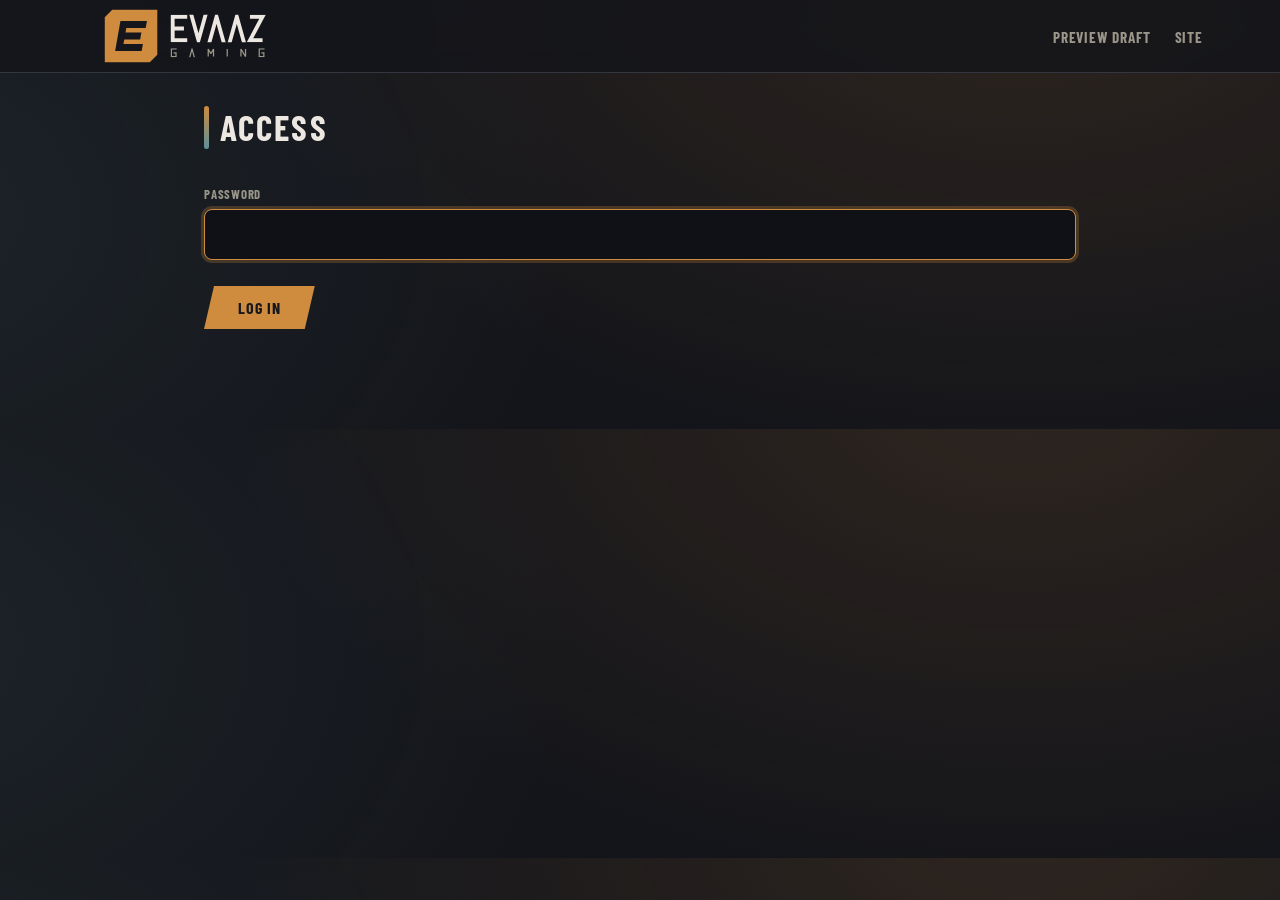
<file: admin.html>
<!DOCTYPE html>
<html lang="en"><head>
<meta charset="utf-8"><meta name="viewport" content="width=device-width,initial-scale=1"><meta name="robots" content="noindex">
<link rel="icon" href="./favicon.svg" type="image/svg+xml"><link rel="apple-touch-icon" href="./apple-touch-icon.png">
<title>ADMIN // Evaaz Gaming</title>
<link href="https://fonts.googleapis.com/css2?family=Barlow+Condensed:wght@600;700&family=Barlow:wght@400;500&display=swap" rel="stylesheet">
<link rel="stylesheet" href="style.css">
</head><body>
<nav><a class="logo" href="index.html"><img src="./logo.svg" alt="Evaaz Gaming"></a><div><a href="index.html?preview">Preview draft</a><a href="index.html">Site</a></div></nav>
<div class="adm">
  <!-- Login -->
  <div id="login"><h2>Access</h2><label>Password</label><input type="password" id="pw" autofocus autocomplete="current-password"><br><br><button class="btn" id="go">Log in</button> <span id="err" style="color:#ff3860"></span></div>
  <!-- Panel -->
  <div id="panel" class="hide">
    <h2>Games</h2><div id="list"></div><br>
    <button class="btn" id="new">+ New game</button>
    <button class="btn m" id="export">⬇ Export games.json</button>
    <label style="display:inline-block;margin-left:10px">Import <input type="file" id="imp" accept=".json" style="width:auto"></label>
    <div id="form" class="hide"><h2 id="ft">Edit</h2>
      <div class="row"><div><label>Title</label><input id="f_title"></div><div><label>Tagline</label><input id="f_tagline"></div></div>
      <div class="row"><div><label>Status</label><select id="f_status"><option>Released</option><option>Coming Soon</option><option>In Development</option></select></div><div><label>Release date</label><input id="f_release" type="date"></div></div>
      <label>Tags (comma separated)</label><input id="f_tags">
      <label>Cover image URL (e.g. ./cover.png)</label><input id="f_cover">
      <label>Screenshots (one URL per line)</label><textarea id="f_shots" rows="3"></textarea>
      <label>Trailer (YouTube link or video URL)</label><input id="f_trailer">
      <label>Description</label><textarea id="f_desc" rows="5"></textarea>
      <div class="row"><div><label>Play link</label><input id="f_play"></div><div><label>Download link</label><input id="f_dl"></div></div><br>
      <button class="btn" id="save">Save</button> <button class="btn m" id="cancel">Cancel</button>
    </div>
  </div>
</div>
<script src="config.js"></script>
<script>
const $ = s => document.querySelector(s), esc = s => String(s ?? '').replace(/[&<>"']/g, m => ({'&':'&amp;','<':'&lt;','>':'&gt;','"':'&quot;',"'":'&#39;'}[m]));
let games = [], editing = -1;
// Client-side login: compares SHA-256 of input with ADMIN_HASH (deterrent only, not real security)
const sha = async s => [...new Uint8Array(await crypto.subtle.digest('SHA-256', new TextEncoder().encode(s)))].map(b => b.toString(16).padStart(2, '0')).join('');
async function unlock() {
  $('#login').classList.add('hide'); $('#panel').classList.remove('hide');
  games = JSON.parse(localStorage.getItem('na_draft') || 'null') || await (await fetch('games.json?' + Date.now())).json();
  draw();
}
$('#go').onclick = async () => { if (!window.crypto?.subtle) { $('#err').textContent = 'Open this page via http://localhost (or GitHub Pages), not a plain http address.'; return; } if (await sha($('#pw').value) === ADMIN_HASH) { sessionStorage.na = 1; unlock(); } else $('#err').textContent = 'Wrong password'; };
$('#pw').addEventListener('keydown', e => { if (e.key === 'Enter') $('#go').click(); });
if (sessionStorage.na) unlock();
const persist = () => localStorage.setItem('na_draft', JSON.stringify(games, null, 2));
function draw() {
  $('#list').innerHTML = games.map((g, i) => `<div class="li"><span>${esc(g.title)} <small style="color:var(--mg)">[${esc(g.status)}]</small></span><span><button class="btn" onclick="edit(${i})">Edit</button><button class="btn r" onclick="del(${i})">Delete</button></span></div>`).join('') || '<p>Empty.</p>';
}
function edit(i) {
  editing = i; const g = i < 0 ? { status: 'Released', tags: [], screenshots: [] } : games[i];
  $('#ft').textContent = i < 0 ? 'New game' : 'Edit: ' + g.title;
  $('#f_title').value = g.title || ''; $('#f_tagline').value = g.tagline || ''; $('#f_status').value = g.status; $('#f_release').value = g.release || '';
  $('#f_tags').value = (g.tags || []).join(', '); $('#f_cover').value = g.cover || ''; $('#f_shots').value = (g.screenshots || []).join('\n');
  $('#f_trailer').value = g.trailer || ''; $('#f_desc').value = g.description || ''; $('#f_play').value = g.play || ''; $('#f_dl').value = g.download || '';
  $('#form').classList.remove('hide'); $('#form').scrollIntoView();
}
function del(i) { if (confirm('Delete ' + games[i].title + '?')) { games.splice(i, 1); persist(); draw(); } }
$('#new').onclick = () => edit(-1);
$('#cancel').onclick = () => $('#form').classList.add('hide');
$('#save').onclick = () => {
  const title = $('#f_title').value.trim(); if (!title) return alert('Title required');
  const g = { id: title.toLowerCase().replace(/[^a-z0-9]+/g, '-').replace(/^-|-$/g, ''), title, tagline: $('#f_tagline').value, status: $('#f_status').value, release: $('#f_release').value,
    tags: $('#f_tags').value.split(',').map(s => s.trim()).filter(Boolean), cover: $('#f_cover').value.trim(), screenshots: $('#f_shots').value.split('\n').map(s => s.trim()).filter(Boolean),
    trailer: $('#f_trailer').value.trim(), description: $('#f_desc').value, play: $('#f_play').value.trim(), download: $('#f_dl').value.trim() };
  editing < 0 ? games.push(g) : games[editing] = g; persist(); draw(); $('#form').classList.add('hide');
};
// Export: download games.json, then replace data/games.json in your repo and commit
$('#export').onclick = () => { const a = document.createElement('a'); a.href = URL.createObjectURL(new Blob([JSON.stringify(games, null, 2)], { type: 'application/json' })); a.download = 'games.json'; a.click(); };
$('#imp').onchange = async e => { games = JSON.parse(await e.target.files[0].text()); persist(); draw(); };
</script></body></html>
</file>
<file: style.css>
/* ===== ESPORTS / GAMING THEME =====  Change colors here. */
/* Muted ember + steel palette. Edit here. */
:root{--bg:#14151a;--panel:rgba(28,30,37,.84);--line:#33363f;--acc:#cf8b3e;--acc2:#5d8f9a;--ok:#9bbf7e;--tx:#ece8e1;--mut:#9a9689}
*{box-sizing:border-box;margin:0}
html{scroll-behavior:smooth}
body{background:var(--bg);color:var(--tx);font-family:'Barlow',sans-serif;font-size:17px;line-height:1.55;overflow-x:hidden;
  background-image:radial-gradient(800px 500px at 80% -10%,rgba(207,139,62,.14),transparent),radial-gradient(700px 500px at -10% 50%,rgba(93,143,154,.12),transparent)}
h1,h2,h3,.btn,nav a,.tag,label,.st{font-family:'Barlow Condensed',sans-serif;text-transform:uppercase;letter-spacing:.06em;font-weight:700}
a{color:var(--acc)}
/* loader */
#loader{position:fixed;inset:0;background:var(--bg);z-index:200;display:grid;place-items:center;text-align:center;transition:opacity .5s,visibility .5s}
#loader.done{opacity:0;visibility:hidden}
#loader b{font:700 1.6rem Barlow Condensed;letter-spacing:.3em}
#loader .bar{width:240px;height:4px;background:var(--line);margin:16px auto 0;border-radius:4px;overflow:hidden}
#loader .bar i{display:block;height:100%;width:0;background:linear-gradient(90deg,var(--acc),var(--acc2));animation:load 1.2s forwards}
@keyframes load{to{width:100%}}
/* nav */
nav{position:fixed;top:0;left:0;right:0;z-index:50;display:flex;justify-content:space-between;align-items:center;padding:6px 6vw;background:rgba(20,21,26,.82);backdrop-filter:blur(10px);border-bottom:1px solid var(--line)}
nav b{font:700 1.4rem Barlow Condensed;letter-spacing:.12em}
nav b span,.grad{background:linear-gradient(90deg,var(--acc),#e8cfa4);-webkit-background-clip:text;background-clip:text;color:transparent}
nav a{margin-left:24px;font-size:.95rem;text-decoration:none;color:var(--mut);transition:.2s}
nav a:hover{color:#fff}
/* sections */
section{padding:100px 6vw 50px;max-width:1300px;margin:auto}
h2{font-size:2.2rem;margin-bottom:30px;position:relative;padding-left:16px}
h2::before{content:"";position:absolute;left:0;top:6px;bottom:6px;width:5px;background:linear-gradient(var(--acc),var(--acc2));border-radius:3px}
.hero{min-height:100vh;display:flex;flex-direction:column;justify-content:center;align-items:flex-start}
.hero small{color:var(--ok);font:700 1rem Barlow Condensed;letter-spacing:.3em}
.hero h1{font-size:clamp(3rem,10vw,8rem);line-height:.95;margin:10px 0 18px}
.hero p{max-width:520px;color:var(--mut);margin-bottom:30px;font-size:1.15rem}
.btn{display:inline-block;padding:12px 28px;border:0;background:var(--acc);color:#16171c;text-decoration:none;font-size:1rem;border-radius:0;clip-path:polygon(10px 0,100% 0,calc(100% - 10px) 100%,0 100%);padding-inline:34px;transition:.2s;cursor:pointer}
.btn>*,.btn{backface-visibility:hidden}
.btn:hover{filter:brightness(1.12);transform:translateY(-2px)}
.btn.m{background:#2a2c34;color:var(--tx)}.btn.m:hover{background:#363944}
.btn.r{background:#e5374f}
/* cards */
.grid{display:grid;grid-template-columns:repeat(auto-fill,minmax(290px,1fr));gap:26px;perspective:1000px}
.card{background:var(--panel);backdrop-filter:blur(8px);border:1px solid var(--line);border-radius:14px;overflow:hidden;cursor:pointer;transition:transform .15s,border-color .2s,box-shadow .2s}
.card:hover{border-color:var(--acc);box-shadow:0 14px 40px rgba(207,139,62,.3)}
.cover{height:190px;background:linear-gradient(135deg,#3b4048,#23262d);background-size:cover;background-position:center}
.card .in{padding:16px 18px 20px}
.card h3{font-size:1.3rem;margin-bottom:2px}
.card p{color:var(--mut)}
.tag{display:inline-block;font-size:.72rem;background:rgba(207,139,62,.15);color:#e3b57c;padding:2px 10px;margin:8px 6px 0 0;border-radius:20px}
.st{font-size:.75rem;float:right;color:var(--ok);background:rgba(155,191,126,.1);padding:2px 10px;border-radius:20px}
.reveal{opacity:0;transform:translateY(30px);transition:opacity .7s,transform .7s}.reveal.on{opacity:1;transform:none}
/* modal */
#modal{position:fixed;inset:0;z-index:100;background:rgba(8,8,11,.9);display:none;overflow-y:auto;padding:5vh 4vw}
#modal.open{display:block}
.mbox{max-width:900px;margin:auto;background:#1c1e25;border:1px solid var(--line);border-radius:16px;padding:26px;animation:pop .3s}
@keyframes pop{from{opacity:0;transform:translateY(20px)}}
.mbox .big{height:340px;border-radius:12px;background:linear-gradient(135deg,#3b4048,#23262d);background-size:cover;background-position:center;margin:14px 0}
.shots{display:flex;gap:10px;overflow-x:auto;margin-bottom:16px}.shots img{height:90px;border-radius:8px;border:1px solid var(--line)}
.vid{aspect-ratio:16/9;width:100%;border:0;border-radius:12px;margin:14px 0}
.mbox .x{float:right}
.meta{color:var(--ok);margin:8px 0}
.about{background:var(--panel);border:1px solid var(--line);border-radius:14px;padding:26px;max-width:760px}
#socials{display:flex;gap:14px;flex-wrap:wrap}
footer{text-align:center;padding:40px;color:var(--mut);font-size:.85rem;border-top:1px solid var(--line);margin-top:60px}
.err{color:#ff7a8d;border:1px solid #5a2030;border-radius:10px;padding:16px;background:#2a1019}
/* admin */
.adm{max-width:1000px;margin:auto;padding:100px 5vw}
.row{display:grid;grid-template-columns:1fr 1fr;gap:14px}@media(max-width:700px){.row{grid-template-columns:1fr}}
label{display:block;margin:14px 0 5px;color:var(--mut);font-size:.8rem}
input,textarea,select{width:100%;background:#101116;border:1px solid var(--line);border-radius:8px;color:var(--tx);padding:11px;font:inherit;outline:none}
input:focus,textarea:focus,select:focus{border-color:var(--acc);box-shadow:0 0 0 3px rgba(207,139,62,.25)}
.li{display:flex;justify-content:space-between;align-items:center;border:1px solid var(--line);border-radius:10px;padding:10px 16px;margin:8px 0;background:var(--panel)}
.li button{margin-left:10px;padding:6px 16px}
.hide{display:none}

/* 3D stage + extras */
#stage{position:fixed;inset:0;width:100%;height:100%;z-index:-1;pointer-events:none}
.hero h1{font-weight:700;text-shadow:0 4px 40px rgba(0,0,0,.5)}
.hero>*{max-width:min(560px,92vw)}
.snd{background:none;border:1px solid var(--line);color:var(--mut);font:600 .85rem 'Barlow Condensed';letter-spacing:.1em;text-transform:uppercase;padding:6px 14px;margin-left:24px;cursor:pointer}
.snd:hover{color:var(--tx);border-color:var(--acc)}

/* logo */
.logo img{height:60px;display:block}
.lsym{width:84px;animation:pulse 1.2s ease-in-out infinite}
@keyframes pulse{50%{transform:scale(1.08);opacity:.75}}
footer img{opacity:.85;margin-bottom:8px}
</file>
